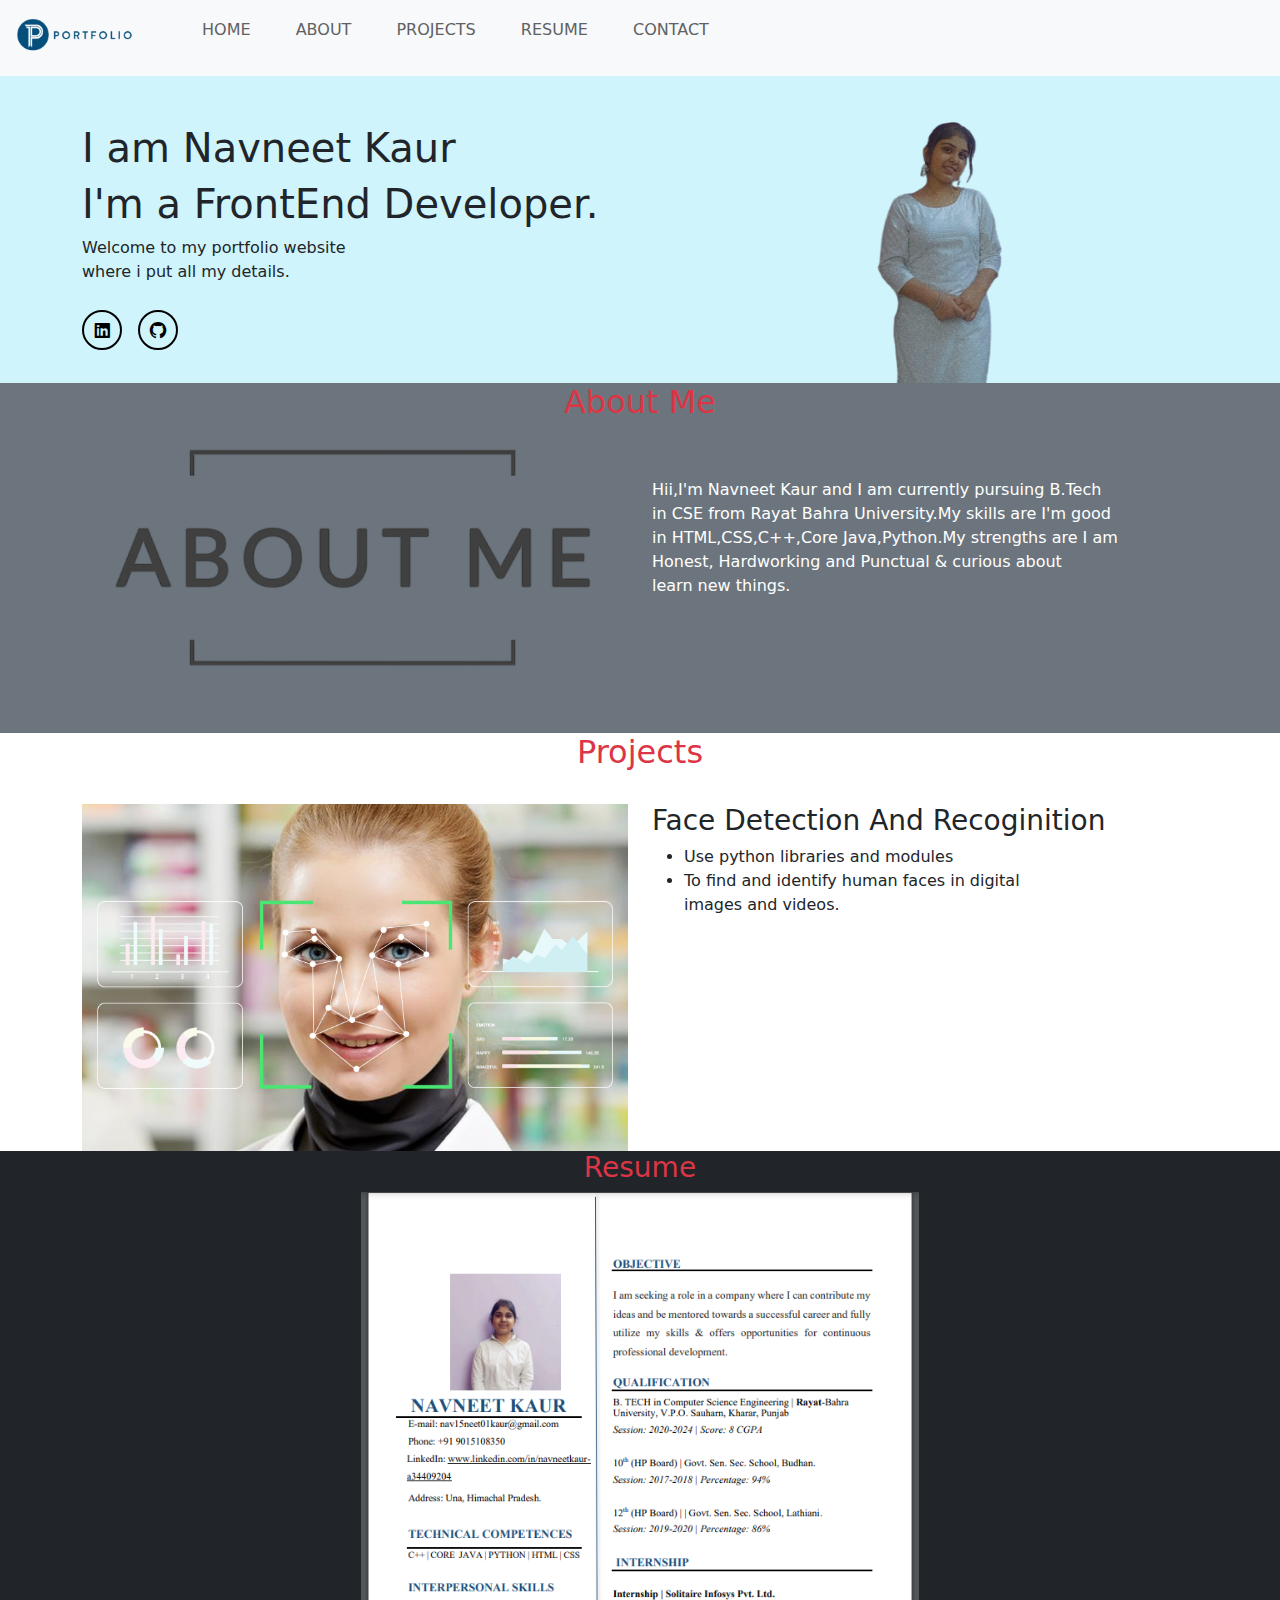
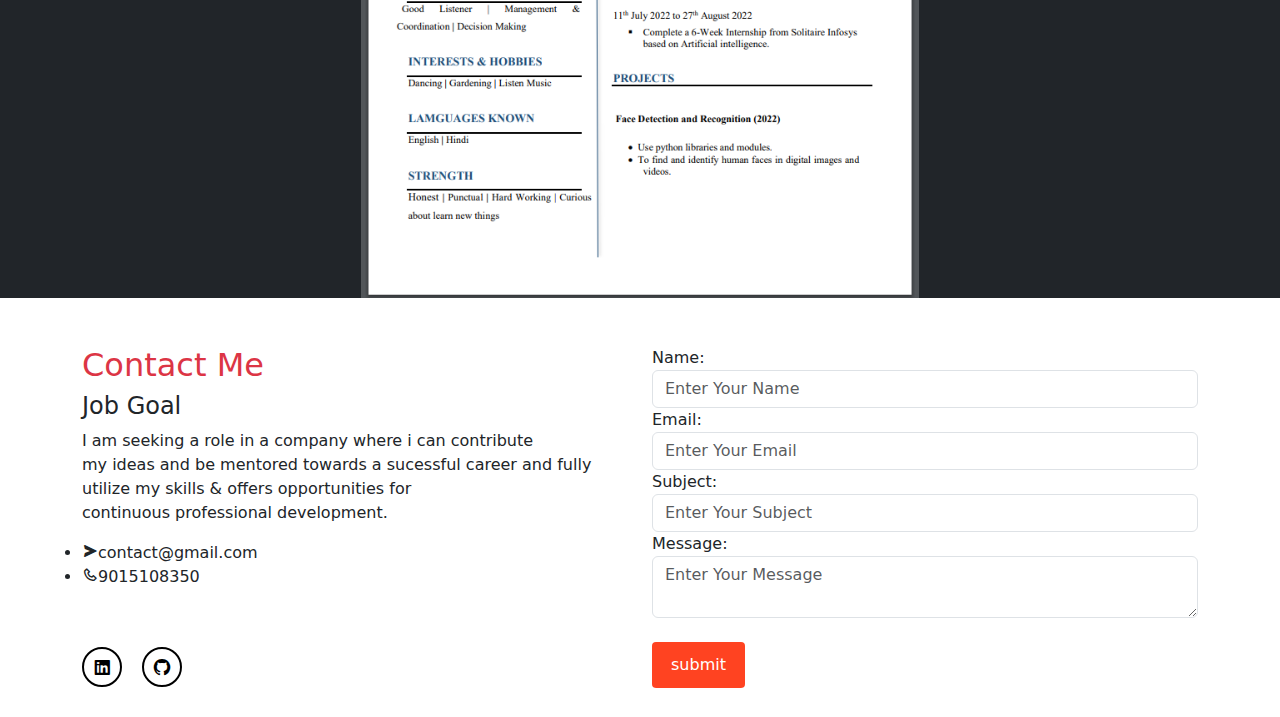
<file: index.html>
<!DOCTYPE html>
<html lang="en">
    <head>
        <meta charset="UTF-8">
        <meta name="viewport" content="width=device-width, initial-scale=1.0">
        <title>Portfolio</title>
        <link href="https://cdn.jsdelivr.net/npm/bootstrap@5.3.0/dist/css/bootstrap.min.css" rel="stylesheet">
        <script src="https://cdn.jsdelivr.net/npm/bootstrap@5.3.0/dist/js/bootstrap.bundle.min.js"></script><link rel="stylesheet" href="style.css">
        <link rel="stylesheet" href="https://pro.fontawesome.com/releases/v5.10.0/css/all.css"><link rel="stylesheet" href="style.css">
        
        <link href='https://unpkg.com/boxicons@2.1.4/css/boxicons.min.css' rel='stylesheet'>
    </head>
<body>
    
    <div class="*container">
        <div class="row"><div class="col-lg-12">
        <nav class="navbar navbar-expand-lg navbar-light bg-light">
            <img src="./images/port (1).png" class="logo">
            <ul>
                <li><a href="#home">HOME</a></li>
                <li><a href="#about">ABOUT</a></li>
                <li><a href="#projects">PROJECTS</a></li>
                <li><a href="#resume">RESUME</a></li>
                <li><a href="#contact">CONTACT</a></li>
            </ul> 
           
        </nav>
        </div>
    </div>
</div>
        <!-------------------------Home Section------------------->
        <section class="home bg-info-subtle text-dark" id="home">
            <div class="container">
                <div class="row">
                    <div class="col-lg-6 pt-5">
                        <h1>I am<span> Navneet Kaur</span></h1>
                        <h1>I'm a FrontEnd Developer.</h1>
                       <p>Welcome to my portfolio website<br> where i put all my details.</p>
                       <div class="social">
                        <a href="https://www.linkedin.com/in/navneet-kaur-a34409204"><i class='bx bxl-linkedin-square'></i></a>
                        <a class="mx-3" href="https://github.com/navneet15kaur"><i class='bx bxl-github' ></i></a>
                    </div>
                    </div>
                    <div class="col-lg-6">
                        <img src="./images/WhatsApp Image 2023-07-29 at 1.09.48 PM.png" class="cusimg">
                   
                      </div>
            </div>
        </div>
        </section>


        <!-----------------------------About Section------------------->
        <section  class="home bg-secondary text-white" id="about">
            <div class="container">
             
            <div class="text-center text-danger">
               <h2>About Me</h2>
            </div>
            <div class="row">
           
            <div class="col-lg-6">
               <img src="./images/abt.png" class="abtimg">
            </div>
            <div class="about-text col-lg-6 pt-5 pl-4">
                <p>Hii,I'm Navneet Kaur and I am currently pursuing B.Tech<br>in CSE from Rayat Bahra University.My skills are I'm good<br>in 
                    HTML,CSS,C++,Core Java,Python.My strengths are I am<br> Honest, Hardworking and Punctual & curious about<br> learn new things.</p>
            </div>
            </div>
            </section> 
            <!----------------------------Projects-------------------------------->
            <section class="" id="projects">
                <div class="container">
                <div class="text-center text-danger">
                    <h2>Projects</h2>
                   
                    </div>
                    <div class="row pt-4">
                <div class="col-lg-6">

            
                
                    <img src="./images/project-img.jpg" class="abtimg">
                </div>
                <div class="col-lg-6">
                    <h3>Face Detection And Recoginition</h3>
                    <ul>
                        <li>Use python libraries and modules</li>
                        <li>To find and identify human faces in digital<br> images and videos.</li>
                    </ul>
                </div>
            </div>
            </div>
            </section>
            
            </div>
          </div>
        <!---------------------------------------------Resume--------------------------------->
        <section class="bg-dark text-white" id="resume">
            <div class="container">
            <div class="text-center text-danger">
                <h3>Resume</h3>
                <div class="text-center">
                    <img src="./images/resume-img.png" class="resumetimg">
                </div>
            </div>
        </div>
        </section>
        <!---------------------------------------------Contact-------------------------------->
           <section class="pt-5" id="contact">
            <div class="container">
                <div class="row">
            <div class="col-lg-6">
                <h2 class="text-danger">Contact <span>Me</span></h2>
                <h4>Job Goal</h4>
                <p>I am seeking a role in a company where i can contribute<br> my ideas and be mentored towards a sucessful career and 
                    fully <br>utilize my skills & offers opportunities for<br> continuous professional development.</p>
            
            <div class="contact-list">
                <li><i class='bx bxs-send' ></i>contact@gmail.com</li>
                <li><i class='bx bx-phone' ></i>9015108350</li>
            
            </div>
            <div class="contact-icons">
            <a href="https://www.linkedin.com/in/navneet-kaur-a34409204"><i class='bx bxl-linkedin-square'></i></a>
            <a href="https://github.com/navneet15kaur"><i class='bx bxl-github'></i></a>
            </div>
            </div>
            <div class="col-lg-6">
                <form action="" class="form">
                    <div class="form-group">
                         <label>Name:</label>
                        <input type="text" placeholder="Enter Your Name" class="form-control" required>
                    <div>
                    <div class="form-group">
                    <label>Email:</label>
                    <input type="email" placeholder="Enter Your Email" class="form-control"  required>
                    </div>
                    <div class="form-group">
                    <label>Subject:</label>
                    <input type="" placeholder="Enter Your Subject" class="form-control"  required>
                    </div>
                    <div class="form-group">
                    <label>Message:</label>
                    <textarea name="" id="" cols="40" rows="" class="form-control"  placeholder="Enter Your Message"  required></textarea>
                    </div>
                    <div class="form-group pt-4">
                        <input type="submit" value="submit" class="send btn btn-danger">
                    </div>
                </form>
            </div>
            </div>
           </section>
    
</body>
</html>
</file>
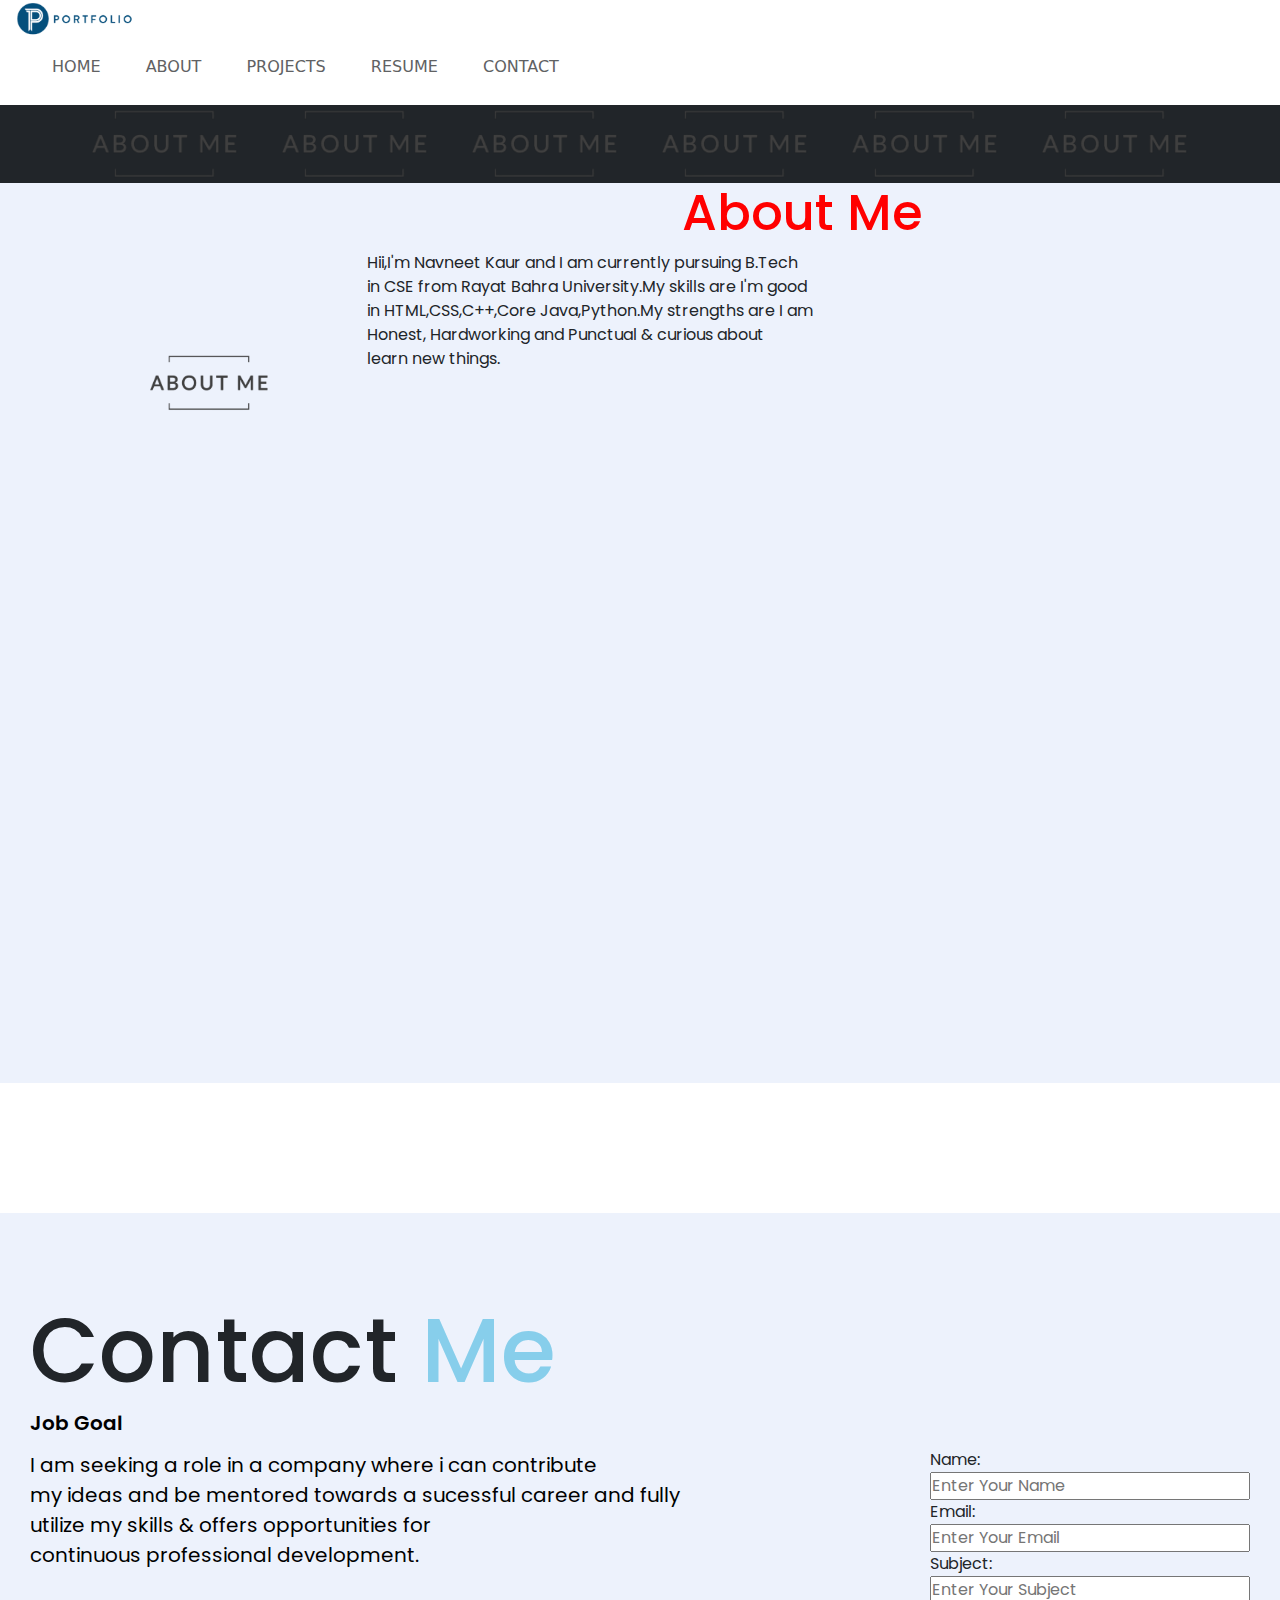
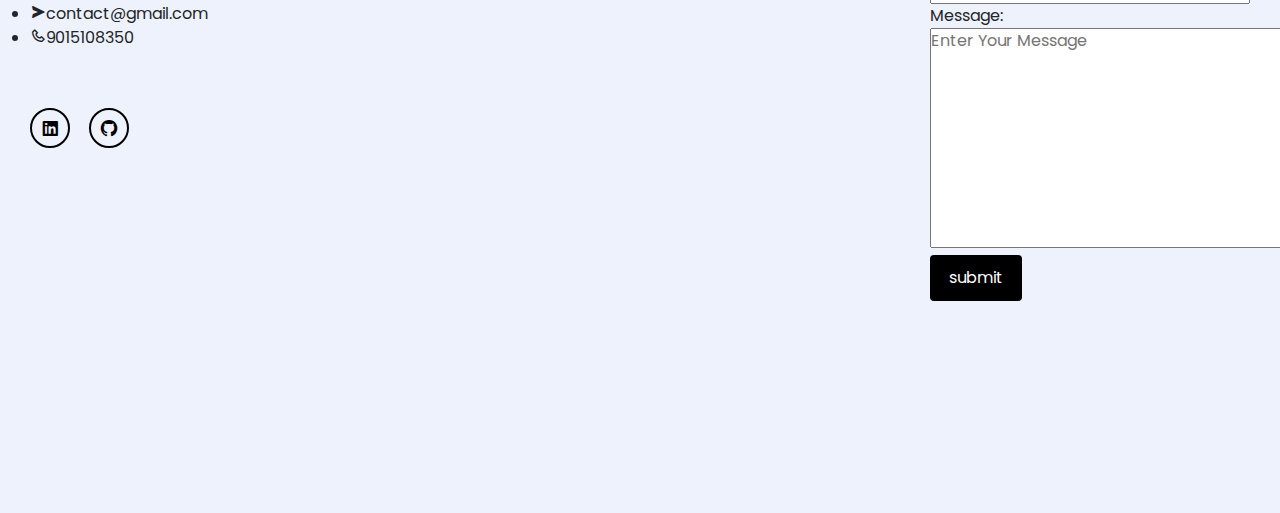
<file: newindex.html>
<!DOCTYPE html>
<html lang="en">
    <head>
        <meta charset="UTF-8">
        <meta name="viewport" content="width=device-width, initial-scale=1.0">
        <title>Portfolio</title>
        <link href="https://cdn.jsdelivr.net/npm/bootstrap@5.3.0/dist/css/bootstrap.min.css" rel="stylesheet">
        <script src="https://cdn.jsdelivr.net/npm/bootstrap@5.3.0/dist/js/bootstrap.bundle.min.js"></script><link rel="stylesheet" href="style.css">
        <link rel="stylesheet" href="https://pro.fontawesome.com/releases/v5.10.0/css/all.css">
        <link href='https://unpkg.com/boxicons@2.1.4/css/boxicons.min.css' rel='stylesheet'>
    </head>
<body>
     <div class="">
        <nav>
            <img src="./images/port (1).png" class="logo">
            <ul>
                <li><a href="#home">HOME</a></li>
                <li><a href="#about">ABOUT</a></li>
                <li><a href="#projects">PROJECTS</a></li>
                <li><a href="#resume">RESUME</a></li>
                <li><a href="#contact">CONTACT</a></li>
            </ul>
           
        </nav>
        </div>
        <!-------------------------Home Section------------------->
        <section class="home bg-dark text-white" id="home">
            <div class="container">
                <div class="row">
                    <div class="col-lg-2  col-md-3 col-sm-4 col-6">
                        <img src="./images/abt.png" class="cusimg">
                    </div>
                    <div class="col-lg-2 col-md-3  col-sm-4 col-6">
                        <img src="./images/abt.png" class="cusimg">
                    </div>
                    <div class="col-lg-2 col-md-3  col-sm-4 col-6">
                        <img src="./images/abt.png" class="cusimg">
                    </div>
                    <div class="col-lg-2 col-md-3  col-sm-4 col-6">
                        <img src="./images/abt.png" class="cusimg">
                    </div>
                    <div class="col-lg-2 col-md-3  col-sm-4 col-6">
                        <img src="./images/abt.png" class="cusimg">
                    </div>
                    <div class="col-lg-2 col-md-3  col-sm-4 col-6">
                        <img src="./images/abt.png" class="cusimg">
                    </div>
        
              </div>
            </div>
        </section>

        <!-----------------------------About Section------------------->
        <section class="about" id="about">
            <div class="container">
            <div class="row">
            <div class="heading ">
                <h2>About Me</h2>
            </div> 
            <div class="col-lg-3 about-img">
               <img src="./images/abt.png" class="abtimg">
            </div>
            <div class="col-lg-9">
                <p>Hii,I'm Navneet Kaur and I am currently pursuing B.Tech<br>in CSE from Rayat Bahra University.My skills are I'm good<br>in 
                    HTML,CSS,C++,Core Java,Python.My strengths are I am<br> Honest, Hardworking and Punctual & curious about<br> learn new things.</p>
            </div>
            </div>
        </div>
            </section> 
         <!---------------------------------------------Contact-------------------------------->
           <section class="contact" id="contact">
            <div class="contact-text">
                <h2>Contact <span>Me</span></h2>
                <h4>Job Goal</h4>
                <p>I am seeking a role in a company where i can contribute<br> my ideas and be mentored towards a sucessful career and 
                    fully <br>utilize my skills & offers opportunities for<br> continuous professional development.</p>
            
            <div class="contact-list">
                <li><i class='bx bxs-send' ></i>contact@gmail.com</li>
                <li><i class='bx bx-phone' ></i>9015108350</li>
            
            </div>
            <div class="contact-icons">
            <a href="https://www.linkedin.com/in/navneet-kaur-a34409204"><i class='bx bxl-linkedin-square'></i></a>
            <a href="https://github.com/navneet15kaur"><i class='bx bxl-github'></i></a>
            </div>
            <div class="contact-form">
                <form action="">
                    <label>Name:</label><br>
                    <input type="text" placeholder="Enter Your Name" required><br>
                    <label>Email:</label><br>
                    <input type="email" placeholder="Enter Your Email" required><br>
                    <label>Subject:</label><br>
                    <input type="" placeholder="Enter Your Subject" required><br>
                    <label>Message:</label><br>
                    <textarea name="" id="" cols="40" rows="" placeholder="Enter Your Message"  required></textarea>
                    <input type="submit" value="submit" class="send">
                </form>
            </div>
            </div>
           </section>
    
</body>
</html>
</file>
<file: style.css>
@import url('https://fonts.googleapis.com/css2?family=Poppins:wght@400;500;600;700&display=swap');

*{
    margin: 0;
    padding: 0;
    box-sizing: border-box;
}
body{
    height: 150%;
}
.head{
    width: 100%;
    height: 100vh;
    background: #edf2fc;
    font-family: 'Poppins', sans-serif;
    position: relative;
}

.logo{
    width: 150px;
    cursor: pointer;
}
nav ul li{
    display: inline-block;
    list-style: none;
    margin: 10px 20px;
}
nav ul li a{
    text-decoration:none;
    color:#606163;
}
nav ul li a:hover{
    background:transparent;
    color: #ff4321;
    border: 1px solid #ff4321;
}
.social{
    display:flex;
    flex-direction: row;
}
.social a{
    display: inline-flex;
    justify-content: center;
    align-items: center;
    width: 40px;
    height: 40px;
    background: transparent;
    border: 2px solid black;
    border-radius: 50%;
    font-size: 20px;
    color: black;
    text-decoration: none;
    margin-top: 10px;
    margin-bottom: 0;
}
.social a:hover{
     background: black;
     color: white;
     box-shadow: 0 0 20px black;
}
.btn{
    background:#ff4321;
    border-radius: 4px;
    padding: 10px 18px;
    text-decoration: none;
    color:white;
    display: inline-block;
    border: 1px solid transparent;
    transition: all 0.4s ease;
}
.btn:hover{
    background:transparent;
    color:#ff4321;
    border: 1px solid #ff4321;
}
.info{
    margin-left:8%;
    margin-top:10%;
}
.info h1{
    font-size:40px;
    color:#444242;
}
.info h1 span{
    color:red;
}
.info p{
    color:#606163;
    line-height: 22px;
    margin-top: 10px;
    margin-bottom:30px;
}
.image{
    width:45%;
    height: 85%;
    position:absolute;
    bottom:0;
    right:100px;
}
.image .img{
    height:100%;
    position:absolute;
    left:50%;
    bottom:10%;
    transform: translateX(-50%);
    transition: bottom 1s, left 1s;
}
.about{
    width: 100%;
    height: 100vh;
    background: #edf2fc;
    font-family: 'Poppins', sans-serif;
    position: relative;
}
.heading h2{
    font-size:50px;
    color:red;
    margin-left:600px;
}
.cusimg{
    width:100%;
}
.abtimg{
    width:100%;
}
#about{
    min-height:350px;
}
.resumetimg{
    width:50%
}
html, body {
    max-width: 100%;
    overflow-x: hidden;
    }
@media screen and (max-width: 600px)
{
    .resumetimg{
        width:100%
    }
    nav ul li{
        width:100%;
    }
}
.about-img .abtimg{
    padding-bottom: 20%;
    padding-left: 100px;
    max-width: 500px;
    height: auto;
    width: 90%;
    border-radius: 8px;
    margin-left:-40px;
    margin-top: 100px;
}
.about .about-text{
    margin-left:850px;
    margin-top: -450px;
    color: black;
    font-size:20px;
}
.projects{
    width: 100%;
    height: 100vh;
    background: #edf2fc;
    font-family: 'Poppins', sans-serif;
    position: relative;
}
.heading2 h2{
    font-size:50px;
    color:red;
    margin-left: 600px;
    margin-top: -200px;
}
.heading2 h3{
    font-size:20px;
    color: black;
    margin-left:40px;
    margin-top: 50px;
}
.projects .pro-img{
    height:70%;
    position:absolute;
    left:50%;
    bottom:10%;
    margin-top:30px;
    margin-left:290px;
    transform: translateX(-50%);
    transition: bottom 1s, left 1s;
}
.projects .pro-text{
    margin-left:50px;
    margin-top: 10px;
    font-size:-40px;
    color: black;
    font-size:20px;
}
.resume{
    width: 100%;
    height: 70%;
    background: #edf2fc;
    font-family: 'Poppins', sans-serif;
    position: relative;
}
.resume .reimg{
    margin-left:400px;
}
.resume .myresume h3{
    font-size:40px;
    color:navy;
    margin-left: 650px;
}
.contact{
    width: 100%;
    height: 100vh;
    background: #edf2fc;
    font-family: 'Poppins', sans-serif;
    position: relative;
}

.contact{
    display:grid;
    grid-template-columns: repeat(2,1fr);
    align-items: center;
    gap:3rem;
    padding-left:30px;
    margin-top: 130px;
}
.contact-text h2{
    font-size: 90px;
    line-height: 1;
    
}
.contact-text h2 span{
   color:skyblue;
}
.contact-text h4{
    margin: 15px 0;
    color:black;
    font-size: 20px;
    font-weight:600;
}
.contact-text p{
    color:black;
    font-size: 20px;
    line-height: 30px;
    margin-bottom:2rem;
}
.contact-list{
    margin-bottom: 3rem;
}
.contact list li{
    margin-bottom: 10px;
    display: block;
}
.contact list i{
    display:inline-block;
    color:#0ef;
    font-size:20px;
    font-weight:600;
    transition: all .40s ease;

}
.contact-list li a:hover{
    transform: scale(1.01) translateY(-5px);
    color:skyblue;
}
.contact-icons i{
    display: inline-flex;
    justify-content: center;
    align-items: center;
    width: 40px;
    height: 40px;
    background: transparent;
    border: 2px solid black;
    border-radius: 50%;
    font-size: 20px;
    color: black;
    text-decoration: none;
    margin: 10px 15px 30px 0;
}
.contact-icons i:hover{
    background: black;
     color: white;
     box-shadow: 0 0 20px black;
}
.contact-form form{
    position:relative;
    margin-left:900px;
    margin-right:90px;
    margin-bottom:120px;
    margin-top:-330px;
}
.contact-form form input.form textarea{
    border:none;
    outline:none;
    width: 90%;
    padding:18px;
    background:#555557;
    color: black;
    font-size:1rem;
    font-weight: 600;
    margin-bottom: 0.5rem;
    border-radius: 0.5rem;
}
.contact-form textarea{
    resize:none;
    height:220px;
}
.contact-form form .send{
    background:black;
    border-radius: 4px;
    padding: 10px 18px;
    text-decoration: none;
    color:white;
    display: inline-block;
    border: 1px solid transparent;
}
.contact-form form .send:hover{
    background:transparent;
    color:black;
    border: 1px solid black;
}

/*
@media screen and (max-width: 600px)
{
    .head{
        width: 60%;
        height: 50vh;
    }
    nav{
        width: 30%;
    }
    .logo{
        width: 60px;
        cursor: pointer;
    }
    .social a{
        height: 20px;
    }
    .info h1{
        font-size:20px;
    }
    .info p{
        line-height: 10px;
    }
    .image{
        width:20%;
        height: 36%;
        right:40px;
    }
    .image .img{
        height:40%;
        position:auto;
        left:20%;
        bottom:3%;
    }
    .about{
        width: 45%;
        height: 49vh;
    }
    .heading h2{
        font-size:20px;
    }
    .about-img .abtimg{
        max-width: 200px;
        height: auto;
        width: 40;
    }
    .about .about-text{
        font-size:8px;
    }
    .projects{
        width: 50%;
        height: 49vh;
    }
    .heading2 h2{
        font-size:20px;
    }
    .heading2 h3{
        font-size:8px;
    }
    .projects .pro-img{
        height:30%;
    }
    .projects .pro-text{
        font-size:-18px;
        font-size:8px;
    }
    .resume{
        width: 49%;
        height: 30%;
    }
    .resume .myresume h3{
        font-size:18px;
    }
    .contact{
        width: 48%;
        height: 50vh;
    }
    .contact-text h2{
        font-size: 38px;
        line-height: 1;
        
    }
    .contact-text h4{
        font-size: 8px;
        font-weight:250;
    }
    .contact-text p{
        font-size: 9px;
        line-height: 15px;
    }
    .contact list i{
        font-size:9px;
        font-weight:250;
    
    }
    .contact-icons i{
        width: 18px;
        height: 18px;
        font-size: 9px;
    }
    .contact-form form input.form textarea{
        width: 40%;
        font-size:0.5rem;
        font-weight: 250;
    }
    .contact-form textarea{
        height:90px;
    }
}
</file>
